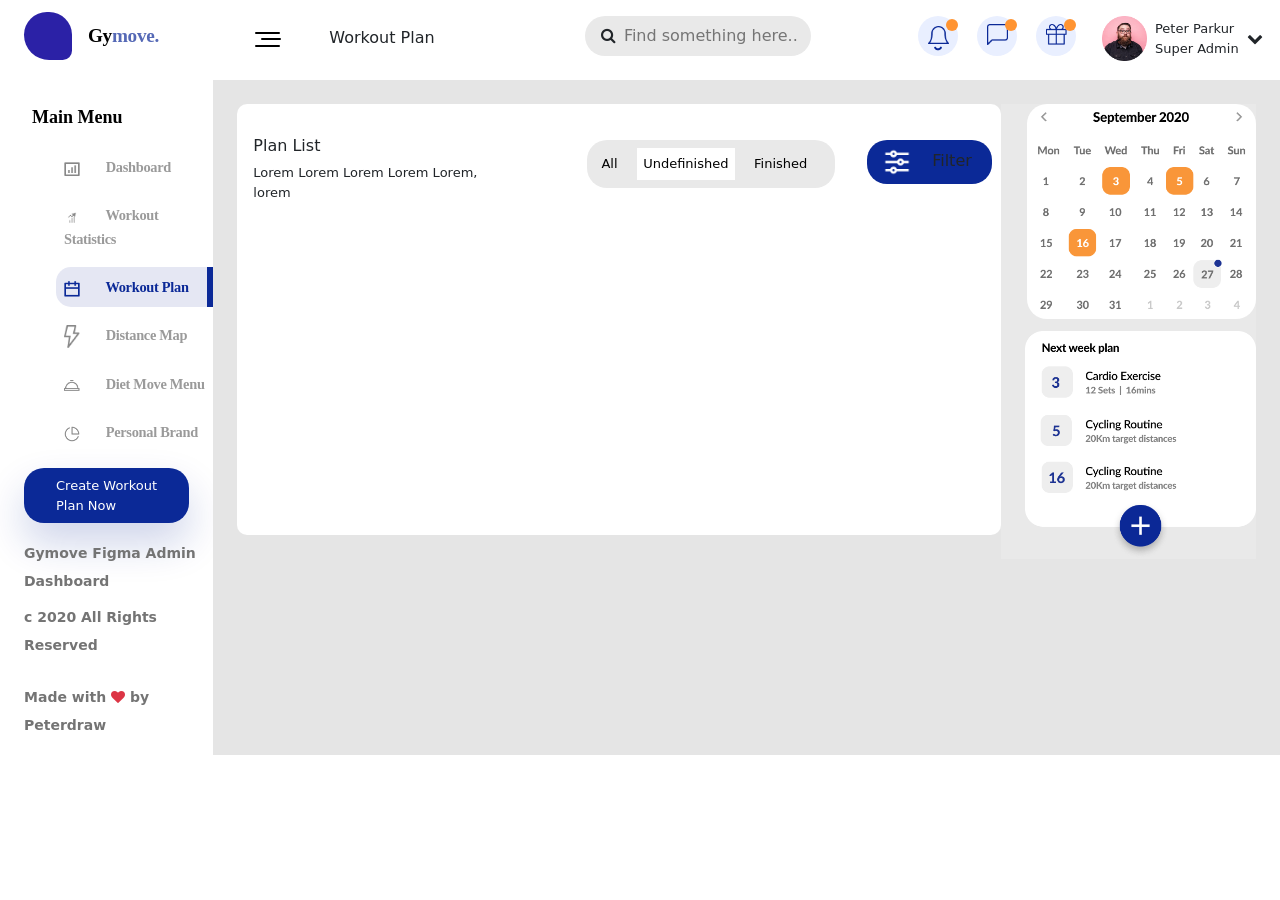
<file: index.html>
<!doctype html>
<html lang="en">

<head>
    <title>Title</title>
    <!-- Required meta tags -->
    <meta charset="utf-8">
    <meta name="viewport" content="width=device-width, initial-scale=1, shrink-to-fit=no">

    <!-- Bootstrap CSS -->
    <link rel="stylesheet" href="https://cdn.jsdelivr.net/npm/bootstrap@5.3.9/dist/css/bootstrap.min.css"
        integrity="sha384-yEPZ7jP9S0QKiUQ0m3jjsO4ProIW7wvR9gXkI7JOGa2XVsw53Yke2bsdkBbjmmiX" crossorigin="anonymous">
    <link rel="stylesheet" href="https://maxcdn.bootstrapcdn.com/font-awesome/4.7.0/css/font-awesome.min.css">
</head>
<style>
    * {
        padding: 0;
        margin: 0;
        box-sizing: border-box;
    }


    html {
        width: 100%;
        min-height: 100%;
    }

    body {
        min-height: 100vh;
    }

    li {
        list-style: none;
    }

    .col,
    .col-1,
    .col-10,
    .col-11,
    .col-12,
    .col-2,
    .col-3,
    .col-4,
    .col-5,
    .col-6,
    .col-7,
    .col-8,
    .col-9,
    .col-auto,
    .col-lg,
    .col-lg-1,
    .col-lg-10,
    .col-lg-11,
    .col-lg-12,
    .col-lg-2,
    .col-lg-3,
    .col-lg-4,
    .col-lg-5,
    .col-lg-6,
    .col-lg-7,
    .col-lg-8,
    .col-lg-9,
    .col-lg-auto,
    .col-md,
    .col-md-1,
    .col-md-10,
    .col-md-11,
    .col-md-12,
    .col-md-2,
    .col-md-3,
    .col-md-4,
    .col-md-5,
    .col-md-6,
    .col-md-7,
    .col-md-8,
    .col-md-9,
    .col-md-auto,
    .col-sm,
    .col-sm-1,
    .col-sm-10,
    .col-sm-11,
    .col-sm-12,
    .col-sm-2,
    .col-sm-3,
    .col-sm-4,
    .col-sm-5,
    .col-sm-6,
    .col-sm-7,
    .col-sm-8,
    .col-sm-9,
    .col-sm-auto,
    .col-xl,
    .col-xl-1,
    .col-xl-10,
    .col-xl-11,
    .col-xl-12,
    .col-xl-2,
    .col-xl-3,
    .col-xl-4,
    .col-xl-5,
    .col-xl-6,
    .col-xl-7,
    .col-xl-8,
    .col-xl-9,
    .col-xl-auto {
        position: relative;
        /* width: 100%; */
        padding-right: 0;
        padding-left: 0;
    }

    .container-fluid,
    .row,
    .col- {
        padding: 0;
        margin: 0;
    }

    .sidebar {
        /* width: 20%; */
        /* height: 100vh; */
        background-color: #fff;
    }

    .mainside {
        /* width: 80%; */
        /* height: 100vh; */
        background-color: #E5E5E5;

    }

    .name {
        background-color: #fff;
        height: 80px;
        width: 100%;
    }

    h6.circle-logo {
        position: relative;
        width: 3rem;
        height: 3rem;
        background-color: #2B21A6;
        border-radius: 50%;
        background: #2B21A6;
        border-radius: 50px 50px 20px 55px;
    }

    h4.logo-name {
        color: #000;
        font-family: Kollektif;
        letter-spacing: -0.3px;
        font-weight: bold;
        color: #000000;
        font-size: larger;
    }

    h4.logo-name span {
        color: #5569B6;
    }

    .burger {
        position: relative;
        top: .6rem;
    }

    .hamburger {
        position: relative;
        top: .8rem;
        margin-left: auto;
        width: 20px;
        height: 2px;
        background-color: #000;
        border-radius: 5px;
    }

    .hamburger::before,
    .hamburger::after {
        content: '';
        position: absolute;
        width: 25px;
        height: 2px;
        background-color: #000;
        border-radius: 5px;
    }

    .hamburger::before {
        left: -.4rem;
        top: -.4rem;
    }

    .hamburger::after {
        left: -.4rem;
        top: 0.4rem;
    }

    .input-container {
        background: #E9E9E9;
        padding-top: .3rem;
        border-radius: 20px;
        padding: .5rem;
    }

    .input-container input {
        border: none;
        outline: none;
        background: transparent;
    }

    .icons {
        position: relative;
        height: 40px;
        width: 40px;
        background: #E9EFFF;
        border-radius: 20px;
        text-align: center;
        padding-top: .4rem;
        margin: 0px .6rem;
    }

    .icons::after {
        content: "";
        position: absolute;
        width: 12px;
        height: 12px;
        border-radius: 50%;
        background: #FF9432;
        top: 3px;
        right: 0;
    }

    .icons img {
        color: hsl(227, 86%, 32%);
        background-color: transparent;
    }

    .admin p {
        width: max-content;
        font-size: small;
        margin-bottom: 0;
    }

    .menu p {
        padding-left: .5rem;
        font-size: large;
        font-family: Kollektif;
        font-style: normal;
        font-weight: bolder;
        color: #000000;
    }

    .menu li {
        padding: .5rem 0;
        padding-left: .5rem;
        margin: .5rem 0;
        /* margin-left: 2.7rem; */
        font-size: .9rem;
        font-family: Lato;
        font-style: normal;
        font-weight: 600;
        line-height: 24px;
        letter-spacing: -0.3px;
        color: #9A9A9A;
    }

    .menu li .fa {
        font-size: larger;
    }

    .menu li:nth-child(3) {
        /* padding: 1rem; */
        background: #E5E7F3;
        border-radius: 15px 0px 0px 15px;
        border-right: 6px solid #0B2997;
        color: #0B2997;
    }

    .menu li img {
        width: 1rem;
        /* height: 20px; */
        margin-right: 1.4rem;
    }

    .workout-btn {
        background: #0B2997;
        box-shadow: 0px 20px 40px rgb(11 41 151 / 20%);
        border-radius: 20px;
        outline: none;
        border: none;
        text-align: left;
        padding: .5rem 2rem .5rem 2rem;
        color: #FFFFFF;
        font-size: small;
    }

    .footer p {
        /* font-family: Lato; */
        font-style: normal;
        font-weight: 600;
        font-size: 14px;
        line-height: 28px;
        /* margin-bottom: 0; */
        /* or 175% */
        /* letter-spacing: 0.1px; */
        color: #747474;
    }

    .footer p:nth-child(2) {
        position: relative;
        top: -.5rem;
    }

    .plan-area {
        border-radius: 10px;
    }

    .plan-list p {
        font-size: small;
    }

    .buttons {
        width: max-content;
        padding: .5rem;
        border-radius: 20px;
        background: #E9E9E9;
        margin-left: auto;
        margin-right: auto;
    }

    .filter {
        width: max-content;
        padding: .5rem;
        border-radius: 20px;
        background: #0B2997;

    }

    .buttons button {
        outline: none;
        border: none;
        background-color: transparent;
        margin-right: .8rem;
        padding: .4rem;
        font-size: small;
    }

    .button-status button:nth-child(2) {
        background-color: #fff;
    }

    @media (max-width:550px) {
        .column {
            flex-direction: column-reverse;
        }

        .notifications {
            width: max-content;
            margin-left: auto;
            margin-top: .7rem;
        }
    }

    @media(max-width: 768px) {
        .between {
            justify-content: space-between;
            margin-bottom: 1rem;
        }

        .hide {
            display: none !important;
        }
    }

    @media(max-width: 998px) {
        .input-container input {
            display: none;
        }
    }



    @media (min-width: 768px) and (max-width:1120px) {
        .mainside {
            /* background-color: #000 !important; */
        }

        h6.circle-logo {
            display: none;
        }

        .menu li img {
            margin-right: .4rem;
        }
    }

    @media(min-width:1200px) {
        .input-container {
            width: 70%;
            margin-right: auto;
        }
    }
</style>

<body>
    <div class="container-fluid">
        <div class="row">
            <div class="sidebar col-sm-12 col-md-12 col-lg-2 col-xl-2">
                <div class="name d-flex ps-4">
                    <h6 class="circle-logo align-self-center"> </h6>
                    <h4 class=" ms-3 logo-name align-self-center">Gy<span>move.</span></h4>
                </div>
                <div class="menu pt-4 ps-4">
                    <p class="">Main Menu</p>
                    <ul>
                        <li>
                            <img src="images/dashboard.png" alt=""> Dashboard
                        </li>
                        <li>
                            <img src="images/stat.png" alt=""> Workout Statistics
                        </li>
                        <li>
                            <img src="images/plan.png" alt=""> Workout Plan
                        </li>
                        <li>
                            <img src="images/bolt.png" alt=""> Distance Map
                        </li>
                        <li>
                            <img src="images/plate.png" alt=""> Diet Move Menu
                        </li>
                        <li>
                            <img src="images/pie-chart.png" alt=""> Personal Brand
                        </li>
                    </ul>
                </div>
                <div class="ps-4">
                    <button class="text-start workout-btn"><span>Create Workout</span> <span class="d-block"> Plan
                            Now</span> </button>
                </div>
                <div class="mt-3 footer ps-4">
                    <p>Gymove Figma Admin Dashboard</p>
                    <p>c 2020 All Rights Reserved</p>
                    <p>Made with <i class="fa fa-heart text-danger" aria-hidden="true"></i> by Peterdraw</p>
                </div>

            </div>
            <div class="col-sm-12 col-md-12 col-lg-10 col-xl-10 mainside">
                <div class="name py-3">
                    <div class="row px-5">
                        <div class="d-flex between col-md-4 col-md-4 col-lg-3 col-xl-4 ">

                            <div class="burger me-5">
                                <div class="hamburger"></div>
                            </div>
                            <div class="burger">
                                <p class="workout-plan">Workout Plan</p>
                            </div>

                        </div>
                        <div class="col-md-1 col-lg-3  col-xl-4">
                            <div class="input-container hide ps-3 d-flex">
                                <div> <i class="fa fa-search" aria-hidden="true"></i></div>
                                <div class=""> <input type="text" name="search" id="search"
                                        placeholder="Find something here.." class="ps-2"></div>
                            </div>
                        </div>
                        <div class="col-md-7 col-lg-6 col-xl-4 d-flex justify-content-between column">
                            <div class="d-flex notifications ">
                                <div class="icons"><img src="images/bell.png" alt="" style="width: 21px;">
                                    <img src="images/bell-0.png" alt="" class="d-block me-auto ms-auto">
                                </div>
                                <div class="icons"><img src="images/income.png" alt="" style="width: 21px;"></div>
                                <div class="icons"><img src="images/gift.png" alt="" style="width: 21px;"></div>

                            </div>
                            <div class="d-flex justify-content-between">
                                <div class=""> <img src="images/admin.png" alt="" style="width: 45px; height: 45px;"
                                        class="ms-3"></div>
                                <div class="align-self-center admin mx-2">
                                    <p>Peter Parkur</p>
                                    <p>Super Admin</p>
                                </div>
                                <div class="align-self-center">
                                    <i class="fa fa-chevron-down" aria-hidden="true"></i>

                                </div>
                            </div>

                        </div>
                    </div>

                </div>
                <div>
                    <div class="row m-4">
                        <div class="col-12  col-sm-12 col-md-12 col-lg-8 col-xl-9 bg-white p-3 plan-area mb-4">
                            <div class="pt-3 row ">
                                <div class=" col-12 col-sm-5 col-md-4 bg plan-list">
                                    <h6>Plan List</h6>
                                    <p>Lorem Lorem Lorem Lorem Lorem, lorem</p>
                                </div>
                                <div
                                    class="text-center col-12 col-sm-3  col-md-5 offset-0 offset-sm-1 offset-md-1 button-status p-1">


                                    <div class="buttons">
                                        <button>All</button><button>Undefinished</button><button>Finished</button>
                                    </div>

                                </div>
                                <div class=" col-12 col-sm-3 col-md-2 offset-md-0 p-1">
                                    <div class="filter px-3">
                                        <img src="images/filter.png" alt="" style="width: 30%; margin-right: 1rem;">
                                        <span>Filter</span>
                                    </div>
                                </div>
                            </div>
                            <div class="row"></div>
                        </div>
                        <div class="col-12 col-sm-12 col-md-12 col-lg-4 col-xl-3  p-0 " style="background: #E9E9E9;
                        ">
                            <div class="ms-auto bg-white p-2 pt-1" style="width: 90%; border-radius: 20px;">
                                <img src="images/calendar.png" alt="" style="width: 100%;">
                            </div>
                            <div class="mt-1 ms-4"> <img src="images/foo.png" alt="" class="mt-2" style="width: 100%;">
                            </div>
                        </div>

                    </div>
                </div>
            </div>

        </div>
    </div>

    <!-- Optional JavaScript -->
    <!-- jQuery first, then Bootstrap JS -->
    <script src="https://code.jquery.com/jquery-3.3.1.slim.min.js"
        integrity="sha384-q8i/X+965DzO0rT7abK41JStQIAqVgRVzpbzo5smXKp4YfRvH+8abtTE1Pi6jizo"
        crossorigin="anonymous"></script>
    <script src="https://cdn.jsdelivr.net/npm/bootstrap@5.3.9/dist/js/bootstrap.min.js"
        integrity="sha384-89aa4glufciPv46aKltztWQEmk+Tu9W2RhzXr6VcnUUEub7F8+06RcL2RYLCOHUq"
        crossorigin="anonymous"></script>
</body>

</html>
</file>
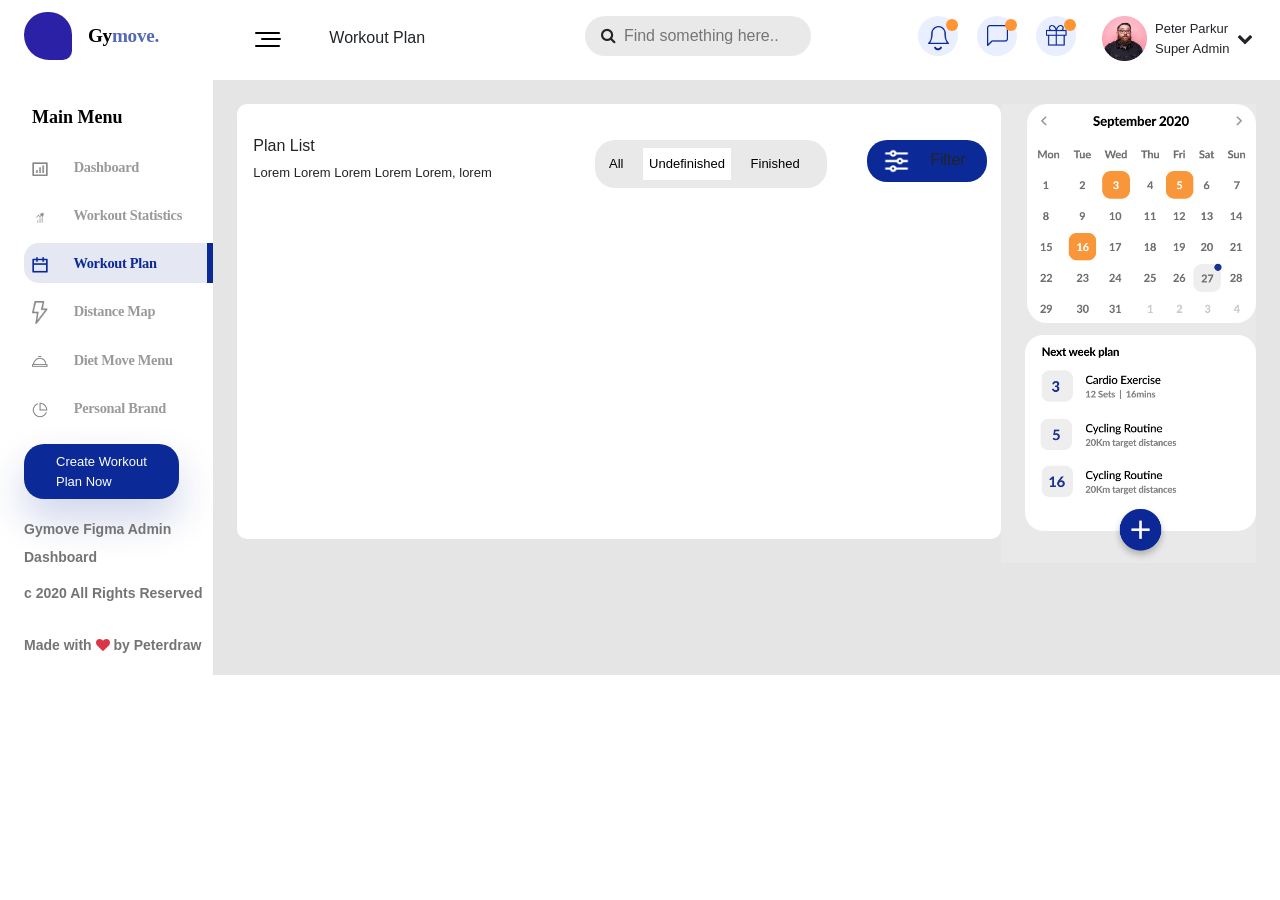
<file: index2.html>
<!doctype html>
<html lang="en">

<head>
    <title>Title</title>
    <!-- Required meta tags -->
    <meta charset="utf-8">
    <meta name="viewport" content="width=device-width, initial-scale=1, shrink-to-fit=no">

    <!-- Bootstrap CSS -->
    <link rel="stylesheet" href="https://stackpath.bootstrapcdn.com/bootstrap/4.3.1/css/bootstrap.min.css"
        integrity="sha384-ggOyR0iXCbMQv3Xipma34MD+dH/1fQ784/j6cY/iJTQUOhcWr7x9JvoRxT2MZw1T" crossorigin="anonymous">
    <link rel="stylesheet" href="https://maxcdn.bootstrapcdn.com/font-awesome/4.7.0/css/font-awesome.min.css">
</head>
<style>
    * {
        padding: 0;
        margin: 0;
        box-sizing: border-box;
    }


    html {
        width: 100%;
        min-height: 100%;
    }

    body {
        min-height: 100vh;
    }

    li {
        list-style: none;
    }

    .col,
    .col-1,
    .col-10,
    .col-11,
    .col-12,
    .col-2,
    .col-3,
    .col-4,
    .col-5,
    .col-6,
    .col-7,
    .col-8,
    .col-9,
    .col-auto,
    .col-lg,
    .col-lg-1,
    .col-lg-10,
    .col-lg-11,
    .col-lg-12,
    .col-lg-2,
    .col-lg-3,
    .col-lg-4,
    .col-lg-5,
    .col-lg-6,
    .col-lg-7,
    .col-lg-8,
    .col-lg-9,
    .col-lg-auto,
    .col-md,
    .col-md-1,
    .col-md-10,
    .col-md-11,
    .col-md-12,
    .col-md-2,
    .col-md-3,
    .col-md-4,
    .col-md-5,
    .col-md-6,
    .col-md-7,
    .col-md-8,
    .col-md-9,
    .col-md-auto,
    .col-sm,
    .col-sm-1,
    .col-sm-10,
    .col-sm-11,
    .col-sm-12,
    .col-sm-2,
    .col-sm-3,
    .col-sm-4,
    .col-sm-5,
    .col-sm-6,
    .col-sm-7,
    .col-sm-8,
    .col-sm-9,
    .col-sm-auto,
    .col-xl,
    .col-xl-1,
    .col-xl-10,
    .col-xl-11,
    .col-xl-12,
    .col-xl-2,
    .col-xl-3,
    .col-xl-4,
    .col-xl-5,
    .col-xl-6,
    .col-xl-7,
    .col-xl-8,
    .col-xl-9,
    .col-xl-auto {
        position: relative;
        /* width: 100%; */
        padding-right: 0;
        padding-left: 0;
    }

    .container-fluid,
    .row,
    .col- {
        padding: 0;
        margin: 0;
    }

    .sidebar {
        /* width: 20%; */
        /* height: 100vh; */
        background-color: #fff;
    }

    .mainside {
        /* width: 80%; */
        /* height: 100vh; */
        background-color: #E5E5E5;

    }

    .name {
        background-color: #fff;
        height: 80px;
        width: 100%;
    }

    h6.circle-logo {
        position: relative;
        width: 3rem;
        height: 3rem;
        background-color: #2B21A6;
        border-radius: 50%;
        background: #2B21A6;
        border-radius: 50px 50px 20px 55px;
    }

    h4.logo-name {
        color: #000;
        font-family: Kollektif;
        letter-spacing: -0.3px;
        font-weight: bold;
        color: #000000;
        font-size: larger;
    }

    h4.logo-name span {
        color: #5569B6;
    }

    .burger {
        position: relative;
        top: .6rem;
    }

    .hamburger {
        position: relative;
        top: .8rem;
        margin-left: auto;
        width: 20px;
        height: 2px;
        background-color: #000;
        border-radius: 5px;
    }

    .hamburger::before,
    .hamburger::after {
        content: '';
        position: absolute;
        width: 25px;
        height: 2px;
        background-color: #000;
        border-radius: 5px;
    }

    .hamburger::before {
        left: -.4rem;
        top: -.4rem;
    }

    .hamburger::after {
        left: -.4rem;
        top: 0.4rem;
    }

    .input-container {
        background: #E9E9E9;
        padding-top: .3rem;
        border-radius: 20px;
        padding: .5rem;
    }

    .input-container input {
        border: none;
        outline: none;
        background: transparent;
    }

    .icons {
        position: relative;
        height: 40px;
        width: 40px;
        background: #E9EFFF;
        border-radius: 20px;
        text-align: center;
        padding-top: .4rem;
        margin: 0px .6rem;
    }

    .icons::after {
        content: "";
        position: absolute;
        width: 12px;
        height: 12px;
        border-radius: 50%;
        background: #FF9432;
        top: 3px;
        right: 0;
    }

    .icons img {
        color: hsl(227, 86%, 32%);
        background-color: transparent;
    }

    .admin p {
        width: max-content;
        font-size: small;
        margin-bottom: 0;
    }

    .menu p {
        padding-left: .5rem;
        font-size: large;
        font-family: Kollektif;
        font-style: normal;
        font-weight: bolder;
        color: #000000;
    }

    .menu li {
        padding: .5rem 0;
        padding-left: .5rem;
        margin: .5rem 0;
        /* margin-left: 2.7rem; */
        font-size: .9rem;
        font-family: Lato;
        font-style: normal;
        font-weight: 600;
        line-height: 24px;
        letter-spacing: -0.3px;
        color: #9A9A9A;
    }

    .menu li .fa {
        font-size: larger;
    }

    .menu li:nth-child(3) {
        /* padding: 1rem; */
        background: #E5E7F3;
        border-radius: 15px 0px 0px 15px;
        border-right: 6px solid #0B2997;
        color: #0B2997;
    }

    .menu li img {
        width: 1rem;
        /* height: 20px; */
        margin-right: 1.4rem;
    }

    .workout-btn {
        background: #0B2997;
        box-shadow: 0px 20px 40px rgb(11 41 151 / 20%);
        border-radius: 20px;
        outline: none;
        border: none;
        text-align: left;
        padding: .5rem 2rem .5rem 2rem;
        color: #FFFFFF;
        font-size: small;
    }

    .footer p {
        /* font-family: Lato; */
        font-style: normal;
        font-weight: 600;
        font-size: 14px;
        line-height: 28px;
        /* margin-bottom: 0; */
        /* or 175% */
        /* letter-spacing: 0.1px; */
        color: #747474;
    }

    .footer p:nth-child(2) {
        position: relative;
        top: -.5rem;
    }

    .plan-area {
        border-radius: 10px;
    }

    .plan-list p {
        font-size: small;
    }

    .buttons {
        width: max-content;
        padding: .5rem;
        border-radius: 20px;
        background: #E9E9E9;
        margin-left: auto;
        margin-right: auto;
    }

    .filter {
        width: max-content;
        padding: .5rem;
        border-radius: 20px;
        background: #0B2997;

    }

    .buttons button {
        outline: none;
        border: none;
        background-color: transparent;
        margin-right: .8rem;
        padding: .4rem;
        font-size: small;
    }

    .button-status button:nth-child(2) {
        background-color: #fff;
    }

    @media (max-width:550px) {
        .column {
            flex-direction: column-reverse;
        }

        .notifications {
            width: max-content;
            margin-left: auto;
            margin-top: .7rem;
        }
    }

    @media(max-width: 768px) {
        .between {
            justify-content: space-between;
            margin-bottom: 1rem;
        }

        .hide {
            display: none !important;
        }
    }

    @media(max-width: 998px) {
        .input-container input {
            display: none;
        }
    }



    @media (min-width: 768px) and (max-width:1120px) {
        .mainside {
            /* background-color: #000 !important; */
        }

        h6.circle-logo {
            display: none;
        }

        .menu li img {
            margin-right: .4rem;
        }
    }

    @media(min-width:1200px) {
        .input-container {
            width: 70%;
            margin-right: auto;
        }
    }
</style>

<body>
    <div class="container-fluid">
        <div class="row">
            <div class="sidebar col-sm-12 col-md-12 col-lg-2 col-xl-2">
                <div class="name d-flex pl-4">
                    <h6 class="circle-logo align-self-center"> </h6>
                    <h4 class=" ml-3 logo-name align-self-center">Gy<span>move.</span></h4>
                </div>
                <div class="menu pt-4 pl-4">
                    <p class="">Main Menu</p>
                    <ul>
                        <li>
                            <img src="images/dashboard.png" alt=""> Dashboard
                        </li>
                        <li>
                            <img src="images/stat.png" alt=""> Workout Statistics
                        </li>
                        <li>
                            <img src="images/plan.png" alt=""> Workout Plan
                        </li>
                        <li>
                            <img src="images/bolt.png" alt=""> Distance Map
                        </li>
                        <li>
                            <img src="images/plate.png" alt=""> Diet Move Menu
                        </li>
                        <li>
                            <img src="images/pie-chart.png" alt=""> Personal Brand
                        </li>
                    </ul>
                </div>
                <div class="pl-4">
                    <button class="text-left workout-btn"><span>Create Workout</span> <span class="d-block"> Plan
                            Now</span> </button>
                </div>
                <div class="mt-3 footer pl-4">
                    <p>Gymove Figma Admin Dashboard</p>
                    <p>c 2020 All Rights Reserved</p>
                    <p>Made with <i class="fa fa-heart text-danger" aria-hidden="true"></i> by Peterdraw</p>
                </div>

            </div>
            <div class="col-sm-12 col-md-12 col-lg-10 col-xl-10 mainside">
                <div class="name py-3">
                    <div class="row px-5">
                        <div class="d-flex between col-md-4 col-md-4 col-lg-3 col-xl-4 ">

                            <div class="burger mr-5">
                                <div class="hamburger"></div>
                            </div>
                            <div class="burger">
                                <p class="workout-plan">Workout Plan</p>
                            </div>

                        </div>
                        <div class="col-md-1 col-lg-3  col-xl-4">
                            <div class="input-container hide pl-3 d-flex">
                                <div> <i class="fa fa-search" aria-hidden="true"></i></div>
                                <div class=""> <input type="text" name="search" id="search"
                                        placeholder="Find something here.." class="pl-2"></div>
                            </div>
                        </div>
                        <div class="col-md-7 col-lg-6 col-xl-4 d-flex justify-content-between column">
                            <div class="d-flex notifications ">
                                <div class="icons"><img src="images/bell.png" alt="" style="width: 21px;">
                                    <img src="images/bell-0.png" alt="" class="d-block mr-auto ml-auto">
                                </div>
                                <div class="icons"><img src="images/income.png" alt="" style="width: 21px;"></div>
                                <div class="icons"><img src="images/gift.png" alt="" style="width: 21px;"></div>

                            </div>
                            <div class="d-flex justify-content-between">
                                <div class=""> <img src="images/admin.png" alt="" style="width: 45px; height: 45px;"
                                        class="ml-3"></div>
                                <div class="align-self-center admin mx-2">
                                    <p>Peter Parkur</p>
                                    <p>Super Admin</p>
                                </div>
                                <div class="align-self-center">
                                    <i class="fa fa-chevron-down" aria-hidden="true"></i>

                                </div>
                            </div>

                        </div>
                    </div>

                </div>
                <div>
                    <div class="row m-4">
                        <div class="col-12  col-sm-12 col-md-12 col-lg-8 col-xl-9 bg-white p-3 plan-area mb-4">
                            <div class="pt-3 row ">
                                <div class=" col-12 col-sm-5 col-md-4 bg plan-list">
                                    <h6>Plan List</h6>
                                    <p>Lorem Lorem Lorem Lorem Lorem, lorem</p>
                                </div>
                                <div
                                    class="text-center col-12 col-sm-3  col-md-5 offset-0 offset-sm-1 offset-md-1 button-status p-1">


                                    <div class="buttons">
                                        <button>All</button><button>Undefinished</button><button>Finished</button>
                                    </div>

                                </div>
                                <div class=" col-12 col-sm-3 col-md-2 offset-md-0 p-1">
                                    <div class="filter px-3">
                                        <img src="images/filter.png" alt="" style="width: 30%; margin-right: 1rem;">
                                        <span>Filter</span>
                                    </div>
                                </div>
                            </div>
                            <div class="row"></div>
                        </div>
                        <div class="col-12 col-sm-12 col-md-12 col-lg-4 col-xl-3  p-0 " style="background: #E9E9E9;
                        ">
                            <div class="ml-auto bg-white p-2 pt-1" style="width: 90%; border-radius: 20px;">
                                <img src="images/calendar.png" alt="" style="width: 100%;">
                            </div>
                            <div class="mt-1 ml-4"> <img src="images/foo.png" alt="" class="mt-2" style="width: 100%;">
                            </div>
                        </div>

                    </div>
                </div>
            </div>

        </div>
    </div>

    <!-- Optional JavaScript -->
    <!-- jQuery first, then Popper.js, then Bootstrap JS -->
    <script src="https://code.jquery.com/jquery-3.3.1.slim.min.js"
        integrity="sha384-q8i/X+965DzO0rT7abK41JStQIAqVgRVzpbzo5smXKp4YfRvH+8abtTE1Pi6jizo"
        crossorigin="anonymous"></script>
    <script src="https://cdnjs.cloudflare.com/ajax/libs/popper.js/1.14.7/umd/popper.min.js"
        integrity="sha384-UO2eT0CpHqdSJQ6hJty5KVphtPhzWj9WO1clHTMGa3JDZwrnQq4sF86dIHNDz0W1"
        crossorigin="anonymous"></script>
    <script src="https://stackpath.bootstrapcdn.com/bootstrap/4.3.1/js/bootstrap.min.js"
        integrity="sha384-JjSmVgyd0p3pXB1rRibZUAYoIIy6OrQ6VrjIEaFf/nJGzIxFDsf4x0xIM+B07jRM"
        crossorigin="anonymous"></script>
</body>

</html>
</file>
